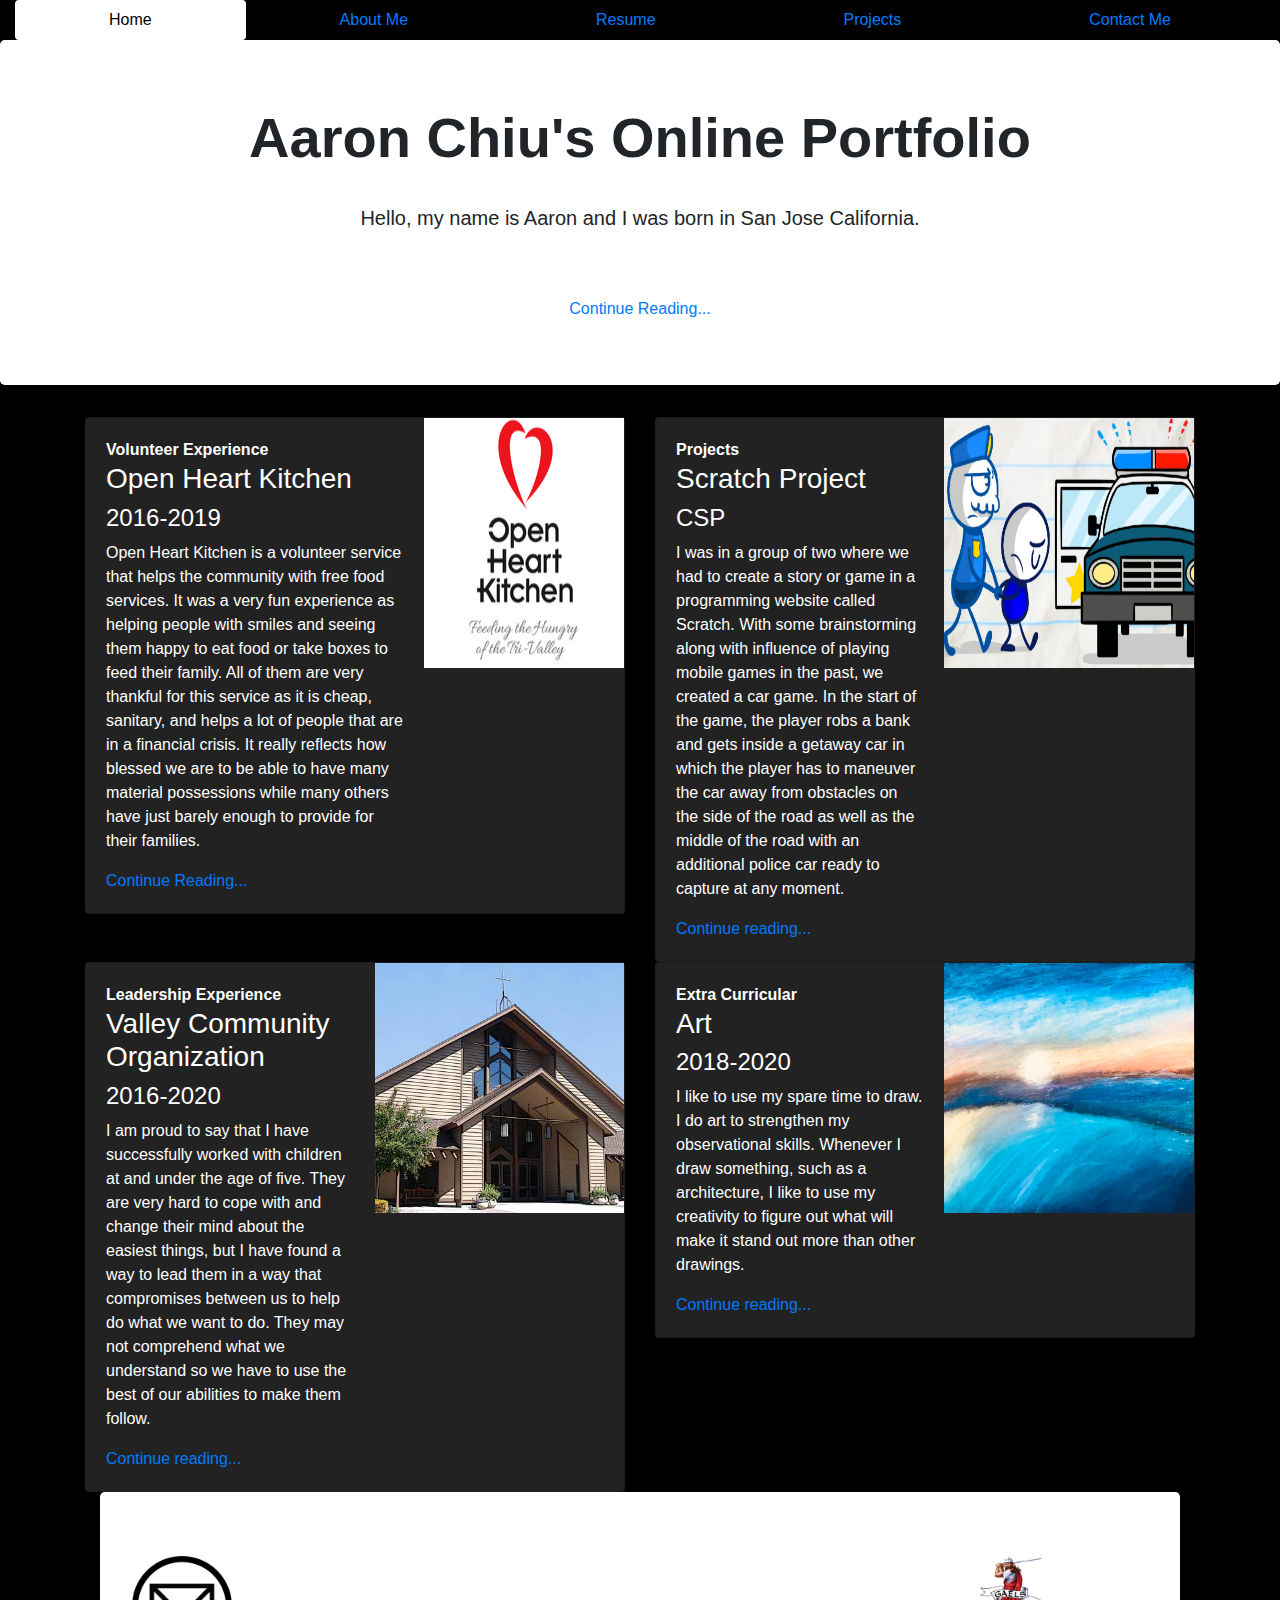
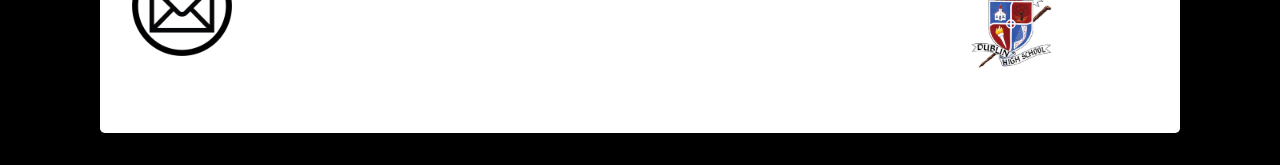
<file: HTML-Project-11/index.html>
<!DOCTYPE html>
<html>
  <head>
    <meta charset="utf-8">
    <link href="./Bootstrap_4.3.1/css/bootstrap.css" rel="stylesheet" type="text/css">
  </head>
  <body>
    <div class="container-fluid">
    <ul class="nav nav-pills nav-fill">
      <li class="nav-item">
        <a class="nav-link active" href="index.html">Home</a>
      </li>
      <li class="nav-item">
        <a class="nav-link" href="Chiu_AboutMe.html">About Me</a>
      </li>
      <li class="nav-item">
        <a class="nav-link" href="Chiu_Resume.html">Resume</a>
      </li>
      <li class="nav-item">
        <a class="nav-link" href="Chiu_Projects.html">Projects</a>
      </li>
      <li class="nav-item">
        <a class="nav-link" href="Chiu_ContactMe.html">Contact Me</a>
      </li>
    </ul>
  </div>

  <div class="jumbotron text-center">
    <div class="container">
      <h1 class="display-4"><strong><strong> Aaron Chiu's Online Portfolio</strong></strong></h1>
      <br>
      <p class="lead"><strong>Hello, my name is Aaron and I was born in San Jose California.</p></strong>
        <br>
        <br>
         <a style="text-decoration:none" href="Chiu_AboutMe">Continue Reading...</a>
    </div>
  </div>
<font color="white">
  <div class="container">
    <div class="row">
      <div class="col-md-6">
        <div class="card flex-md-row">
          <div class="card-body">
          <strong>Volunteer Experience</strong>
          <h3>Open Heart Kitchen</h3>
          <h4>2016-2019</h4>
          <p>Open Heart Kitchen is a volunteer service that helps the community with free food services. It was a very fun experience as helping people with smiles and seeing them happy to eat food or take boxes to feed their family. All of them are very thankful for this service as it is cheap, sanitary, and helps a lot of people that are in a financial crisis. It really reflects how blessed we are to be able to have many material possessions while many others have just barely enough to provide for their families.</p>
          <a href="Chiu_Resume.html">Continue Reading...</a>
          </div>
          <img class="card-img-right" style='max-width:250px; max-height:250px; max-height:250px' src="Images/Kitchen.png" alt="Card image">
        </div>
      </div>
    
      <div class="col-md-6">
        <div class="card flex-md-row">
          <div class="card-body">
          <strong>Projects</strong>
          <h3>Scratch Project</h3>
          <h4>CSP</h4>
          <p>I was in a group of two where we had to create a story or game in a programming website called Scratch. With some brainstorming along with influence of playing mobile games in the past, we created a car game. In the start of the game, the player robs a bank and gets inside a getaway car in which the player has to maneuver the car away from obstacles on the side of the road as well as the middle of the road with an additional police car ready to capture at any moment. </p>
          <a href="Chiu_Projects.html">Continue reading...</a>
          </div>
          <img class="card-img-right" style='max-width:250px; max-height:250px; max-height:250px' src="Images/Police.png" alt="Card image">
        </div>
      </div>
    </div>

    <div class="row">
      <div class="col-md-6">
        <div class="card flex-md-row">
          <div class="card-body">
          <strong>Leadership Experience</strong>
          <h3>Valley Community Organization</h3>
          <h4>2016-2020</h4>
          <p>I am proud to say that I have successfully worked with children at and under the age of five. They are very hard to cope with and change their mind about the easiest things, but I have found a way to lead them in a way that compromises between us to help do what we want to do. They may not comprehend what we understand so we have to use the best of our abilities to make them follow.</p>
          <a href="Chiu_Resume.html">Continue reading...</a>
          </div>
          <img class="card-img-right" style='max-width:250px; max-height:250px; max-height:250px' src="Images/Church.png" alt="Card image">
        </div>
      </div>
        
      <div class="col-md-6">
        <div class="card flex-md-row">
          <div class="card-body">
          <strong>Extra Curricular</strong>
          <h3>Art</h3>
          <h4>2018-2020</h4>
          <p>I like to use my spare time to draw. I do art to strengthen my observational skills. Whenever I draw something, such as a architecture, I like to use my creativity to figure out what will make it stand out more than other drawings.    </p>
          <a href="Chiu_Resume.html">Continue reading...</a>
          </div>
          <img class="card-img-right" style='max-width:250px; max-height:250px; max-height:250px' src="Images/art.png" alt="Card image">
        </div>
      </div>
    </div>
</font>
    <footer class="container">
      <div class='jumbotron'>
        <div class="row">
          <div class="col-3">
            <a href='mailto:aaronchiu2014@yahoo.com'>
              <img src="Images/mail.png" style='max-width:100px'>
            </a>
          </div>
          <div class="col-3">
            <a href='...'>
              
            </a>
          </div>
        <div class='col-5'>
          <a href='http://www.dublin.k12.ca.us/dhs'>
            <img src="Images/DHS2.png" style='max-width:100px' class='float-right' >
          </a>
        </div>
      </div>
    </div>
    </footer>
  </body>
</html>
</file>
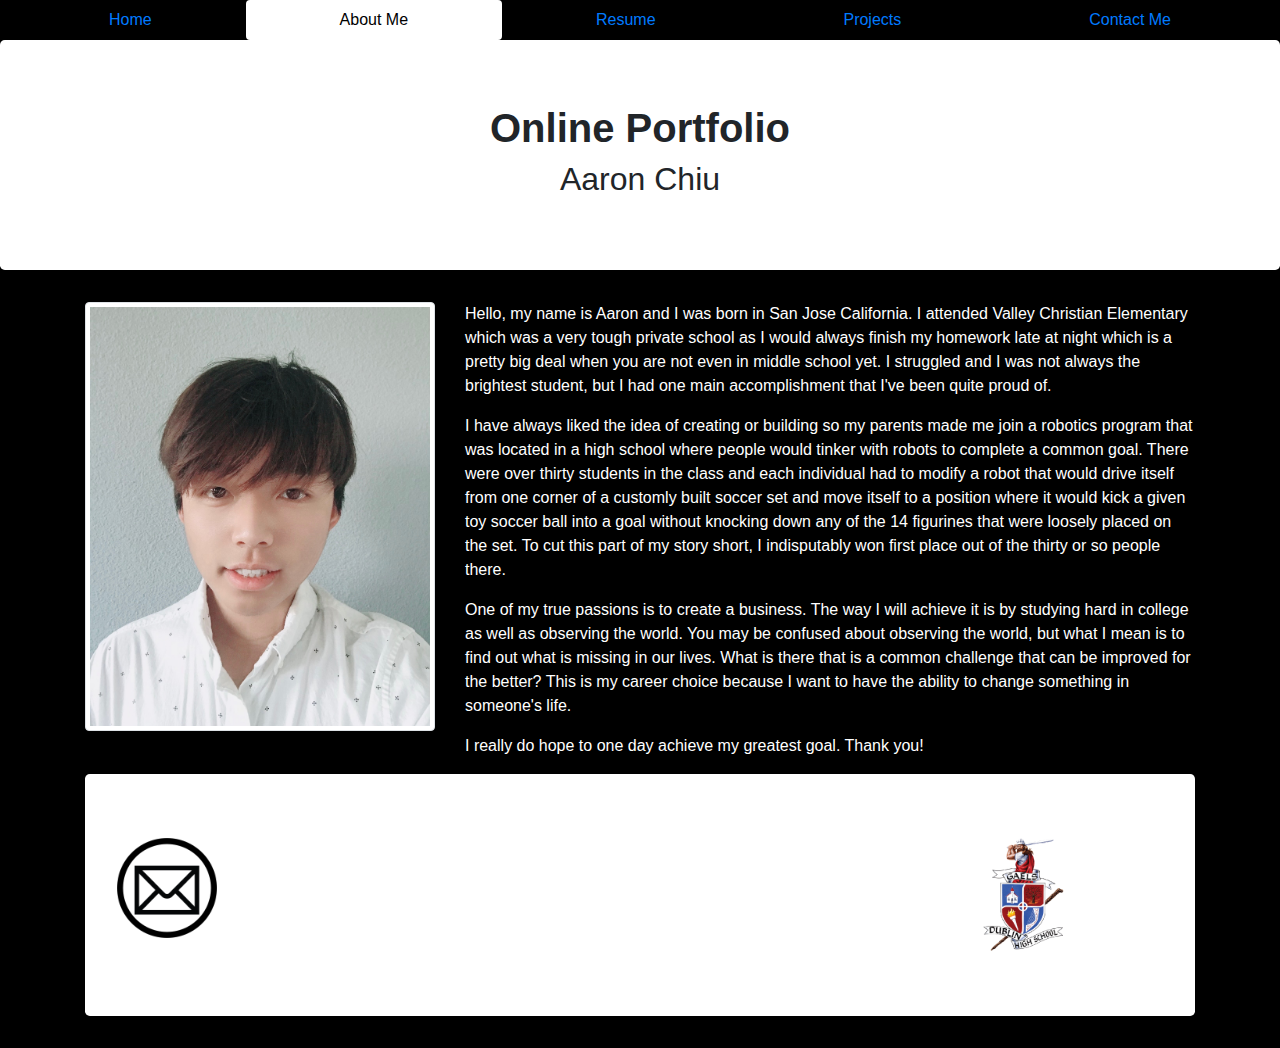
<file: HTML-Project-11/Chiu_AboutMe.html>
<!DOCTYPE html>
<html>
  <head>
    <meta charset="utf-8">
    <link href="./Bootstrap_4.3.1/css/bootstrap.css" rel="stylesheet" type="text/css">
  </head>
  <body>
    <div class="container-fluid">
    <ul class="nav nav-pills nav-fill">
      <li class="nav-item">
        <a class="nav-link" href="index.html">Home</a>
      </li>
      <li class="nav-item">
        <a class="nav-link active" href="Chiu_AboutMe.html">About Me</a>
      </li>
      <li class="nav-item">
        <a class="nav-link" href="Chiu_Resume.html">Resume</a>
      </li>
      <li class="nav-item">
        <a class="nav-link" href="Chiu_Projects.html">Projects</a>
      </li>
      <li class="nav-item">
        <a class="nav-link" href="Chiu_ContactMe.html">Contact Me</a>
      </li>
    </ul>
  </div>
  <div class="jumbotron text-center">
    <h1><strong>Online Portfolio</strong></h1>
    <h2>Aaron Chiu</h2>
  </div>
  <section class="main">
    <div class="container">
      <div class="row">
        <div class="col-md-4">
          <a href="#">
            <img src="Images/Aaron.png" class="img-thumbnail">
          </a>
        </div><div class="col-md-8">
          <font color="white"><p>Hello, my name is Aaron and I was born in San Jose California. I attended Valley Christian Elementary which was a very tough private school as I would always finish my homework late at night which is a pretty big deal when you are not even in middle school yet. I struggled and I was not always the brightest student, but I had one main accomplishment that I've been quite proud of.</p>
          <p>I have always liked the idea of creating or building so my parents made me join a robotics program that was located in a high school where people would tinker with robots to complete a common goal. There were over thirty students in the class and each individual had to modify a robot that would drive itself from one corner of a customly built soccer set and move itself to a position where it would kick a given toy soccer ball into a goal without knocking down any of the 14 figurines that were loosely placed on the set. To cut this part of my story short, I indisputably won first place out of the thirty or so people there.</p> 
          <p>One of my true passions is to create a business. The way I will achieve it is by studying hard in college as well as observing the world. You may be confused about observing the world, but what I mean is to find out what is missing in our lives. What is there that is a common challenge that can be improved for the better? This is my career choice because I want to have the ability to change something in someone's life.</p>
          
          <p>I really do hope to one day achieve my greatest goal. Thank you!</p></font>
        </div>
      </div>
    </div>
  </section>
  <footer class="container">
      <div class='jumbotron'>
        <div class="row">
          <div class="col-3">
            <a href='mailto:aaronchiu2014@yahoo.com'>
              <img src="Images/mail.png" style='max-width:100px'>
            </a>
          </div>
          <div class="col-3">
            <a href='...'>
              
            </a>
          </div>
        <div class='col-5'>
          <a href='http://www.dublin.k12.ca.us/dhs'>
            <img src="Images/DHS2.png" style='max-width:100px' class='float-right' >
          </a>
        </div>
      </div>
    </div>
    </footer>
  </body>
</html>
</file>
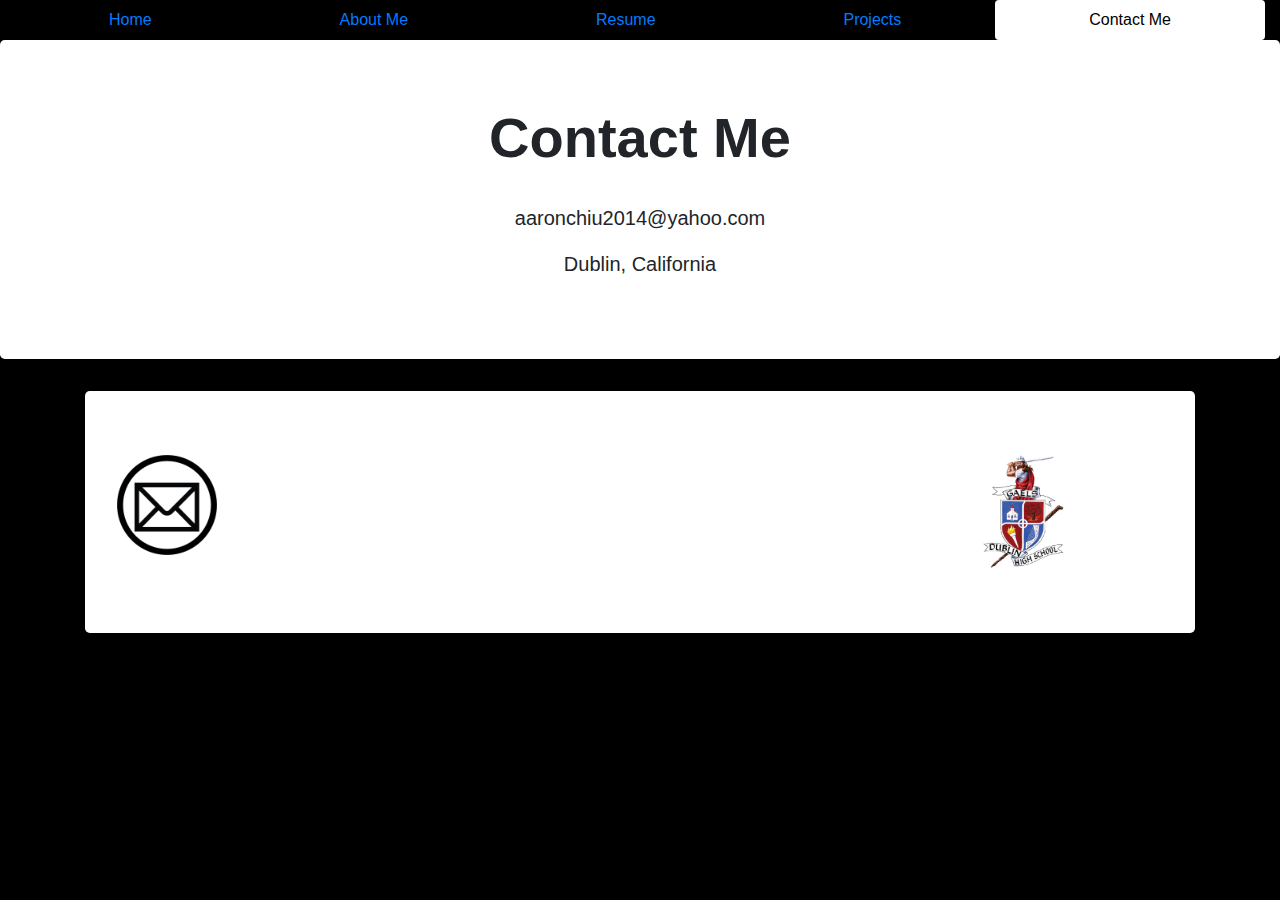
<file: HTML-Project-11/Chiu_ContactMe.html>
<!DOCTYPE html>
<html>
  <head>
    <meta charset="utf-8">
    <link href="./Bootstrap_4.3.1/css/bootstrap.css" rel="stylesheet" type="text/css">
  </head>
  <body>
    <div class="container-fluid">
    <ul class="nav nav-pills nav-fill">
      <li class="nav-item">
        <a class="nav-link" href="index.html">Home</a>
      </li>
      <li class="nav-item">
        <a class="nav-link" href="Chiu_AboutMe.html">About Me</a>
      </li>
      <li class="nav-item">
        <a class="nav-link" href="Chiu_Resume.html">Resume</a>
      </li>
      <li class="nav-item">
        <a class="nav-link" href="Chiu_Projects.html">Projects</a>
      </li>
      <li class="nav-item">
        <a class="nav-link active" href="Chiu_ContactMe.html">Contact Me</a>
      </li>
    </ul>
  </div>
    <div class="jumbotron text-center">
      <div class="container">
        <h1 class="display-4"><strong><strong>Contact Me</strong></strong></h1>
        <br>
        <p class="lead"><strong>aaronchiu2014@yahoo.com</strong></p>
        <p class="lead"><strong>Dublin, California</strong></p>
      </div>
    </div>
    <footer class="container">
      <div class='jumbotron'>
        <div class="row">
          <div class="col-3">
            <a href='mailto:aaronchiu2014@yahoo.com'>
              <img src="Images/mail.png" style='max-width:100px'>
            </a>
          </div>
          <div class="col-3">
            <a href='...'>
              
            </a>
          </div>
        <div class='col-5'>
          <a href='http://www.dublin.k12.ca.us/dhs'>
            <img src="Images/DHS2.png" style='max-width:100px' class='float-right' >
          </a>
        </div>
      </div>
    </div>
    </footer>
  </body>
</html>
</file>
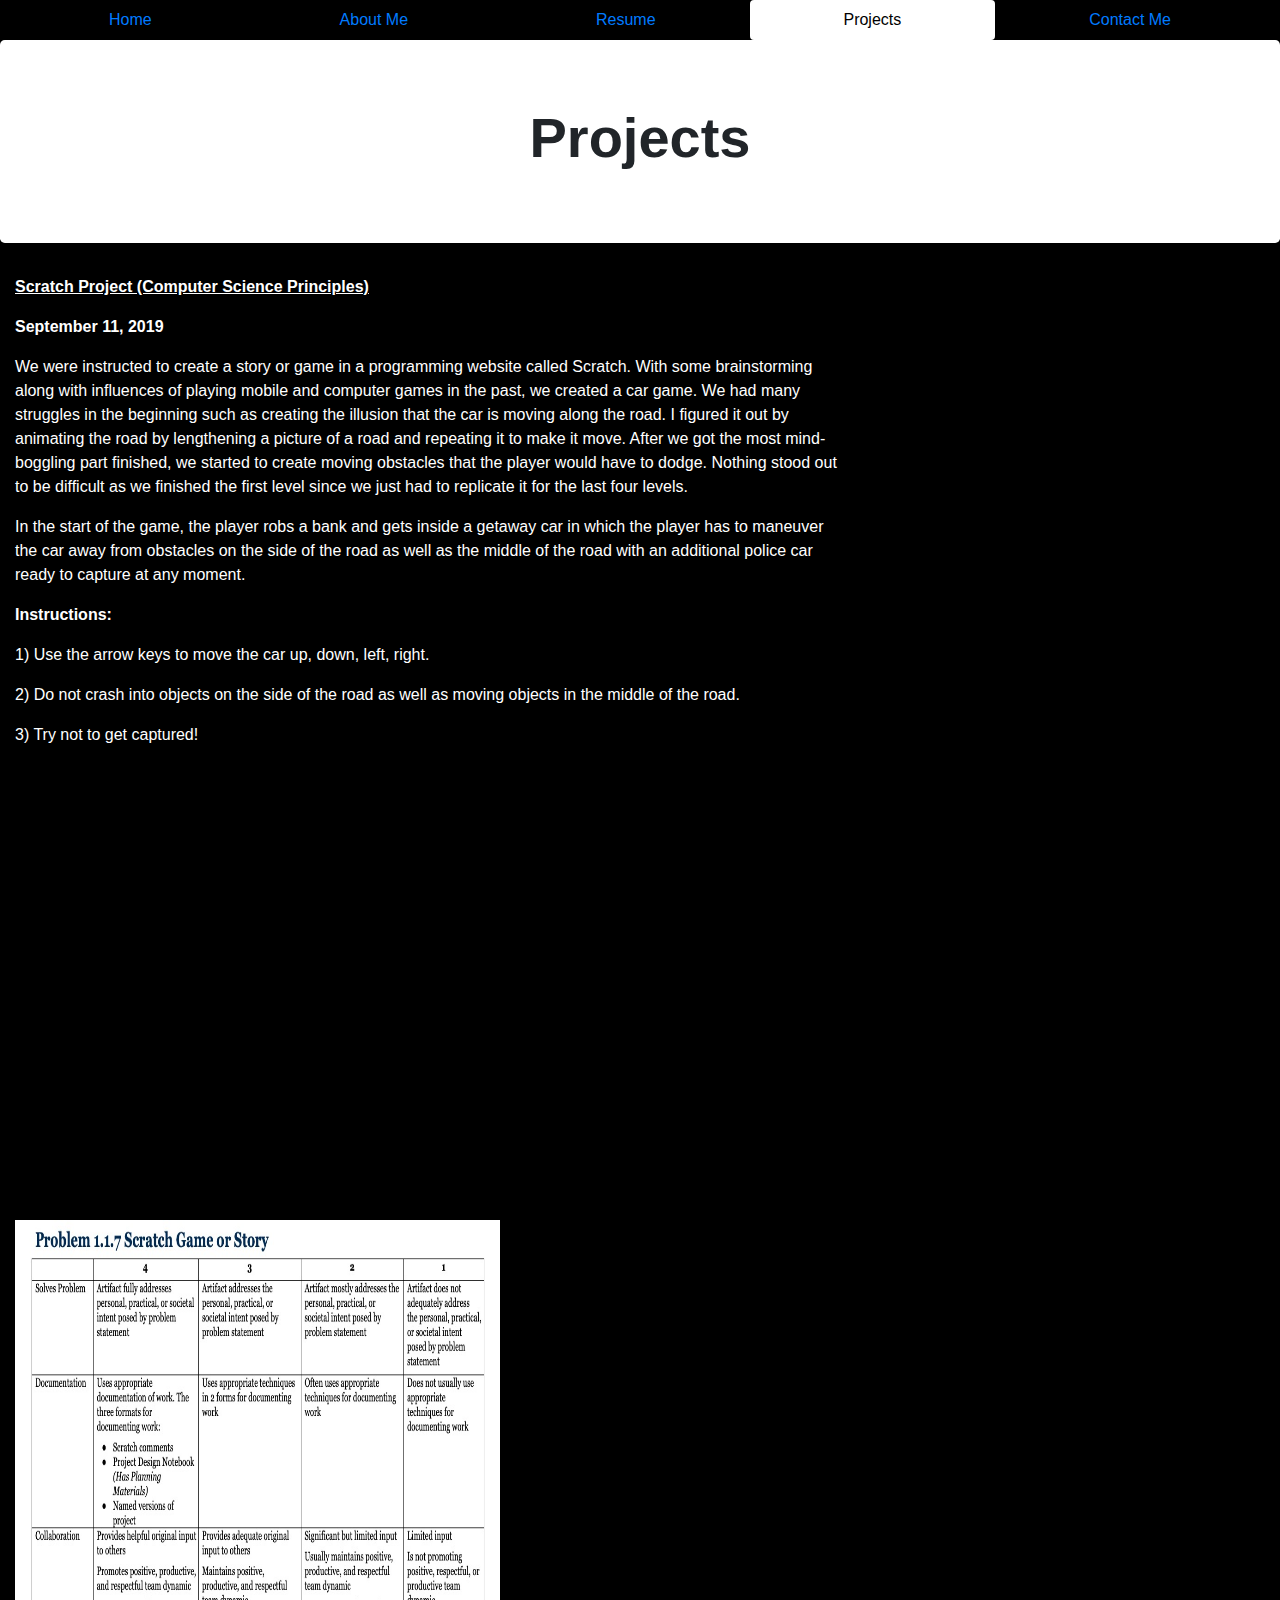
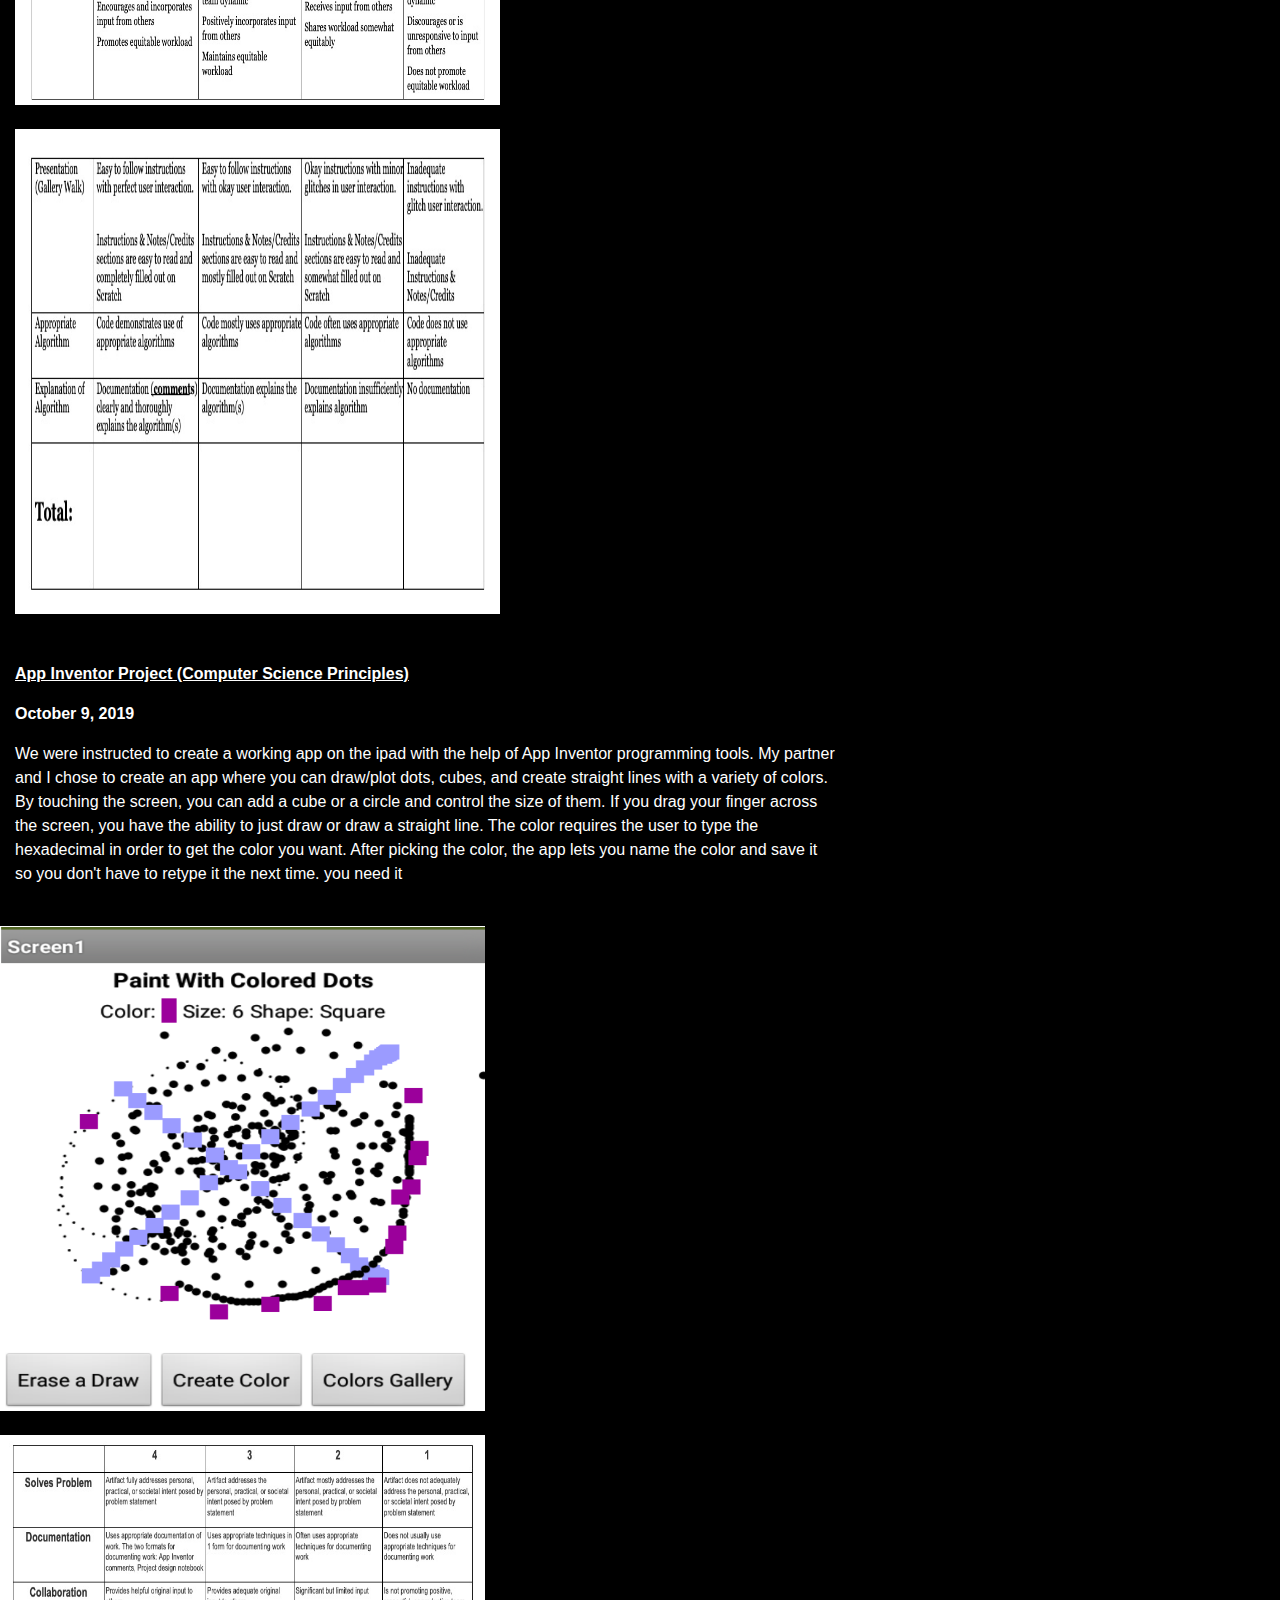
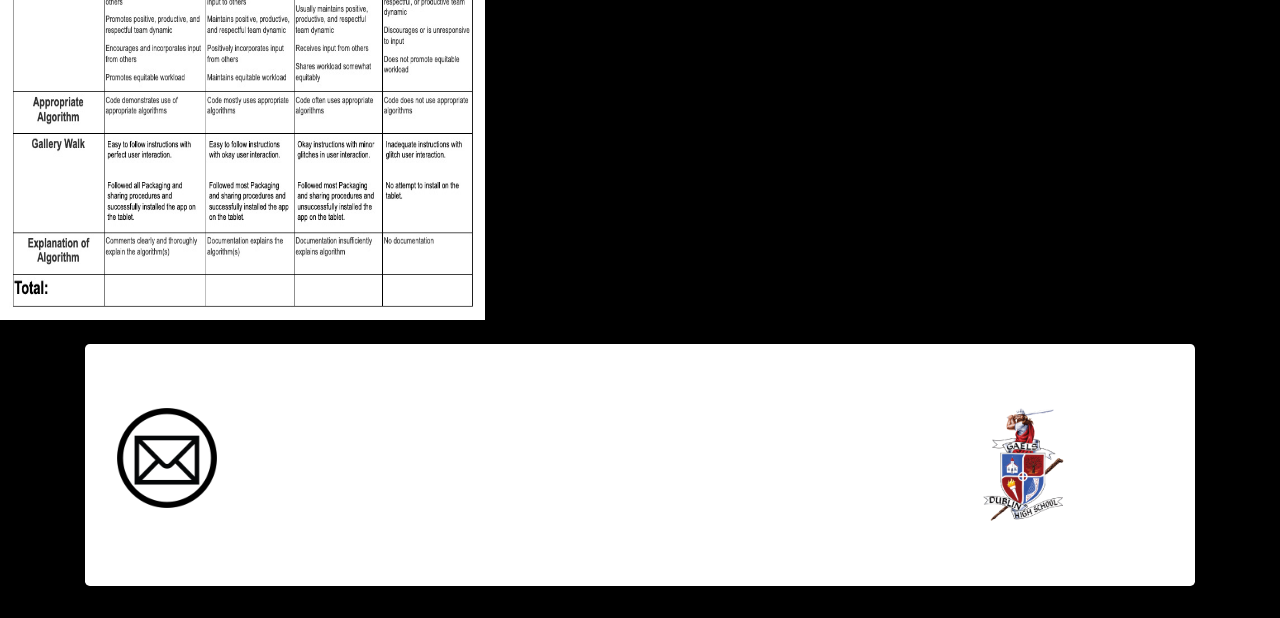
<file: HTML-Project-11/Chiu_Projects.html>
<!DOCTYPE html>
<html>
  <head>
    <meta charset="utf-8">
    <link href="./Bootstrap_4.3.1/css/bootstrap.css" rel="stylesheet" type="text/css">
  </head>
  <body>
    <div class="container-fluid">
    <ul class="nav nav-pills nav-fill">
      <li class="nav-item">
        <a class="nav-link" href="index.html">Home</a>
      </li>
      <li class="nav-item">
        <a class="nav-link" href="Chiu_AboutMe.html">About Me</a>
      </li>
      <li class="nav-item">
        <a class="nav-link" href="Chiu_Resume.html">Resume</a>
      </li>
      <li class="nav-item">
        <a class="nav-link active" href="Chiu_Projects.html">Projects</a>
      </li>
      <li class="nav-item">
        <a class="nav-link" href="Chiu_ContactMe.html">Contact Me</a>
      </li>
    </ul>
  </div>
    <div class="jumbotron text-center">
      <div class="container">
        <h1 class="display-4"><strong><strong>Projects</strong></strong></h1>
      </div>
    </div>
    </div><div class="col-md-8">
    <font color="white"><p><strong><u>Scratch Project (Computer Science Principles) </u></strong></p>
    <p><strong>September 11, 2019</strong></p>
    <p>We were instructed to create a story or game in a programming website called Scratch. With some brainstorming along with influences of playing mobile and computer games in the past, we created a car game. We had many struggles in the beginning such as creating the illusion that the car is moving along the road. I figured it out by animating the road by lengthening a picture of a road and repeating it to make it move. After we got the most mind-boggling part finished, we started to create moving obstacles that the player would have to dodge. Nothing stood out to be difficult as we finished the first level since we just had to replicate it for the last four levels.</p>
    <p>In the start of the game, the player robs a bank and gets inside a getaway car in which the player has to maneuver the car away from obstacles on the side of the road as well as the middle of the road with an additional police car ready to capture at any moment.</p>
    <p><strong>Instructions:</strong></p>
    <p>1) Use the arrow keys to move the car up, down, left, right.</p>
    <p>2) Do not crash into objects on the side of the road as well as moving objects in the middle of the road.</p>
    <p>3) Try not to get captured!</p>
    <br>
    <iframe src="https://scratch.mit.edu/projects/350167066/embed" allowtransparency="true" width="485" height="402" frameborder="0" scrolling="no" allowfullscreen></iframe>
    <br>
    <br>
    <img src="Images/Srubric1.png" width="485" height="485">
    <br>
    <br>
    <img src="Images/Srubric2.png" width="485" height="485">
    <br>
    <br>
    <br>
    <p><strong><u>App Inventor Project (Computer Science Principles)</u></strong></p>
    <p><strong>October 9, 2019</strong></p>
    <p>We were instructed to create a working app on the ipad with the help of App Inventor programming tools. My partner and I chose to create an app where you can draw/plot dots, cubes, and create straight lines with a variety of colors. By touching the screen, you can add a cube or a circle and control the size of them. If you drag your finger across the screen, you have the ability to just draw or draw a straight line. The color requires the user to type the hexadecimal in order to get the color you want. After picking the color, the app lets you name the color and save it so you don't have to retype it the next time. you need it</p>
    </div>
    <br>
    <img src="Images/appinventor.png" width="485" height="485">
    <br>
    <br>
    <img src="Images/Arubric1.png" width="485" height="485">
    </font>
    <br>
    <br>
    <footer class="container">
      <div class='jumbotron'>
        <div class="row">
          <div class="col-3">
            <a href='mailto:aaronchiu2014@yahoo.com'>
              <img src="Images/mail.png" style='max-width:100px'>
            </a>
          </div>
          <div class="col-3">
            <a href='...'>
              
            </a>
          </div>
        <div class='col-5'>
          <a href='http://www.dublin.k12.ca.us/dhs'>
            <img src="Images/DHS2.png" style='max-width:100px' class='float-right' >
          </a>
        </div>
      </div>
    </div>
    </footer>
  </body>
</html>
</file>
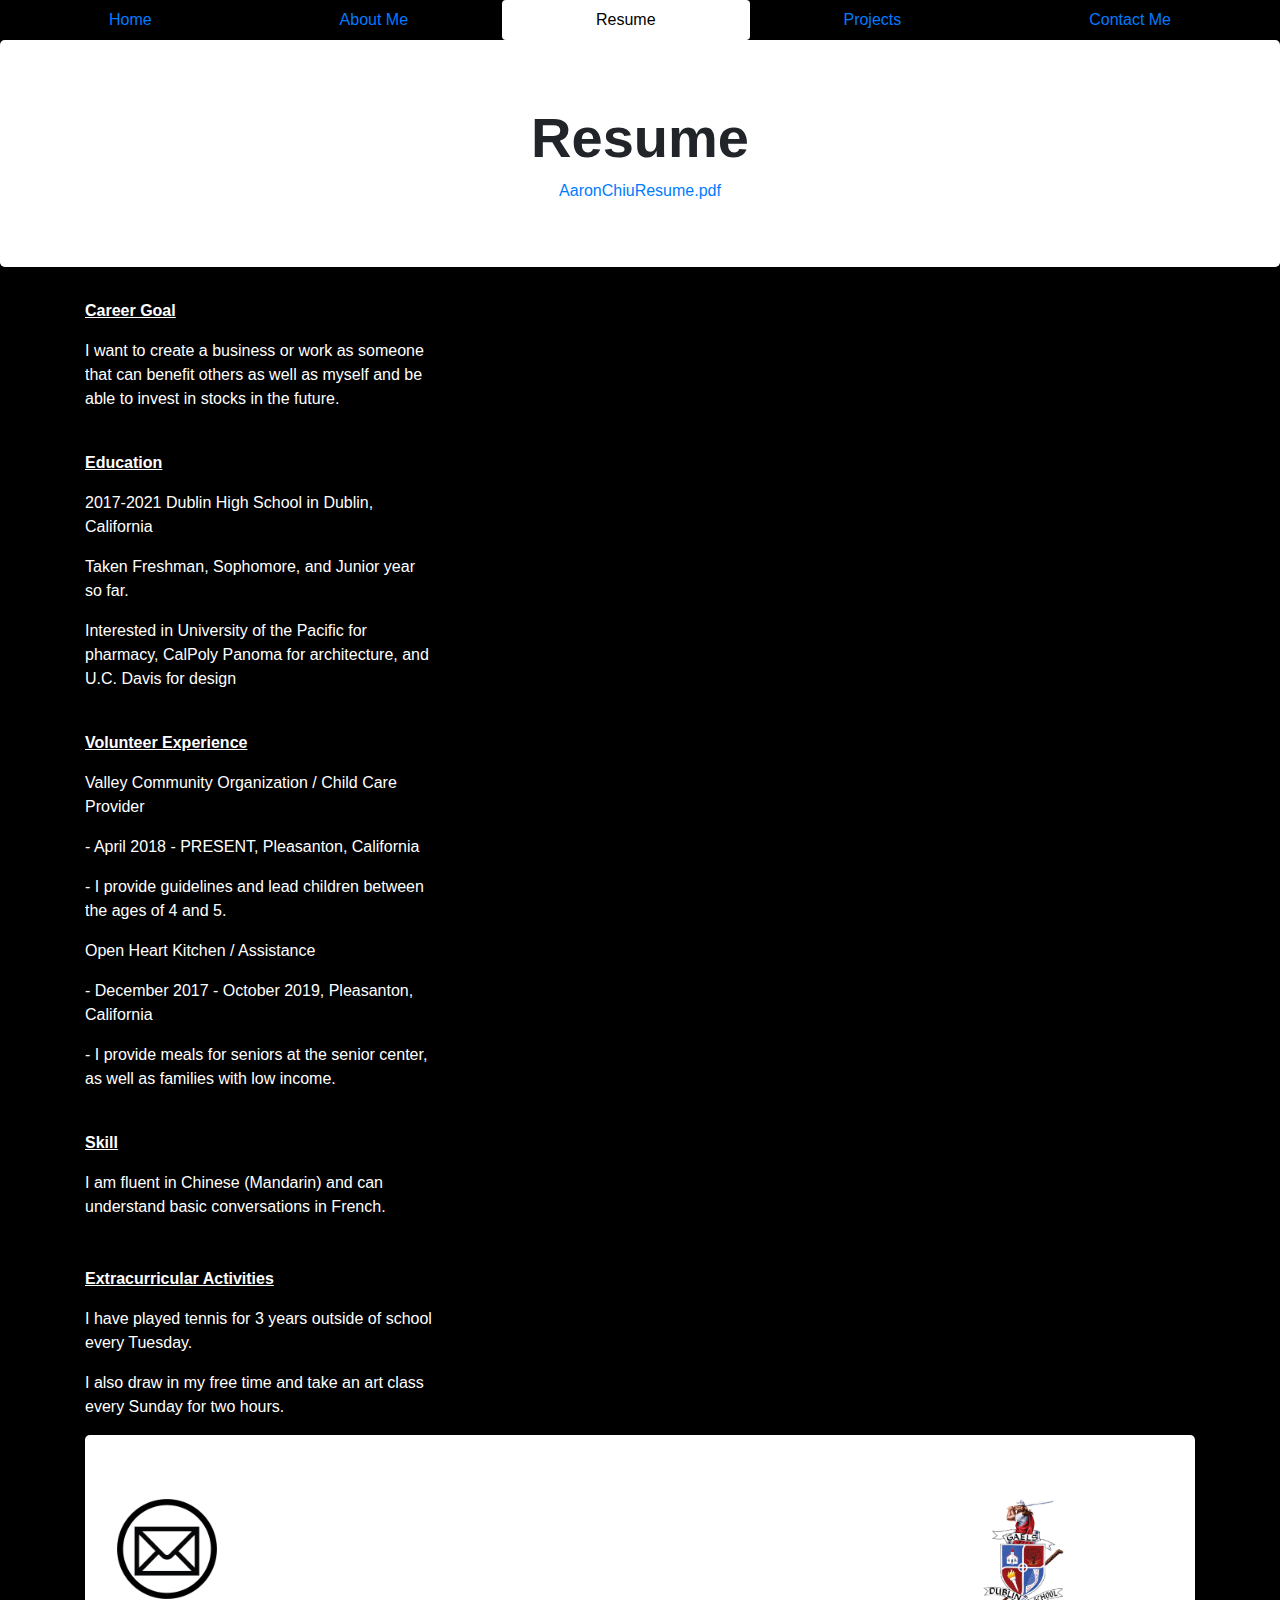
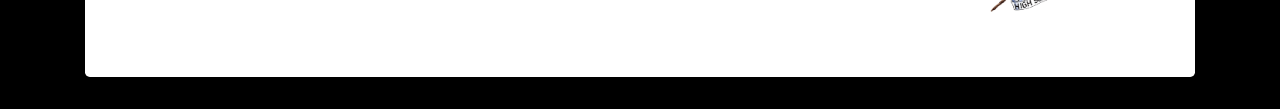
<file: HTML-Project-11/Chiu_Resume.html>
<!DOCTYPE html>
<html>
  <head>
    <meta charset="utf-8">
    <link href="./Bootstrap_4.3.1/css/bootstrap.css" rel="stylesheet" type="text/css">
  </head>
  <body>
    <div class="container-fluid">
    <ul class="nav nav-pills nav-fill">
      <li class="nav-item">
        <a class="nav-link" href="index.html">Home</a>
      </li>
      <li class="nav-item">
        <a class="nav-link" href="Chiu_AboutMe.html">About Me</a>
      </li>
      <li class="nav-item">
        <a class="nav-link active" href="Chiu_Resume.html">Resume</a>
      </li>
      <li class="nav-item">
        <a class="nav-link" href="Chiu_Projects.html">Projects</a>
      </li>
      <li class="nav-item">
        <a class="nav-link" href="Chiu_ContactMe.html">Contact Me</a>
      </li>
    </ul>
  </div>
    <div class="jumbotron text-center">
      <div class="container">
        <h1 class="display-4"><strong><strong>Resume</strong></strong></h1>
        <a href="AaronChiuResume.pdf"target="blank">AaronChiuResume.pdf</a>
      </div>
    </div>
    <section class="main">
    <div class="container">
      <div class="row">
        <div class="col-md-4">
    <font color="white"><p><strong><u>Career Goal</u></strong></p>
        <p>I want to create a business or work as someone that can benefit others as well as myself and be able to invest in stocks in the future.</p>
        <br>
        <p><strong><u>Education</u></strong></p>
        <p>2017-2021 Dublin High School in Dublin, California</p>
        <p>Taken Freshman, Sophomore, and Junior year so far.</p>
        <p>Interested in University of the Pacific for pharmacy, CalPoly Panoma for architecture, and U.C. Davis for design</p>
        <br>
        <p><strong><u>Volunteer Experience</u></strong></p>

        <p>Valley Community Organization / Child Care Provider</p>
        <p>- April 2018 - PRESENT,  Pleasanton, California</p>
        <p>- I provide guidelines and lead children between the ages of 4 and 5.</p>
        <p>Open Heart Kitchen / Assistance</p>
        <p>- December 2017 - October 2019,  Pleasanton, California</p>
        <p>- I provide meals for seniors at the senior center, as well as families with low income.</p>
        <br>
        <p><strong><u>Skill</u></strong></p>
        I am fluent in Chinese (Mandarin) and can understand basic conversations in French.
        <br>
        <br>
        <br>
        <p><strong><u>Extracurricular Activities</u></strong></p>
        <p>I have played tennis for 3 years outside of school every Tuesday. 
        <p>I also draw in  my free time and take an art class every Sunday for two hours.</p>
        </div>
      </div>
    </div>
    <footer class="container">
      <div class='jumbotron'>
        <div class="row">
          <div class="col-3">
            <a href='mailto:aaronchiu2014@yahoo.com'>
              <img src="Images/mail.png" style='max-width:100px'>
            </a>
          </div>
          <div class="col-3">
            <a href='...'>
              
            </a>
          </div>
        <div class='col-5'>
          <a href='http://www.dublin.k12.ca.us/dhs'>
            <img src="Images/DHS2.png" style='max-width:100px' class='float-right' >
          </a>
        </div>
      </div>
    </div>
    </footer>
  </body>
</html>
</file>
